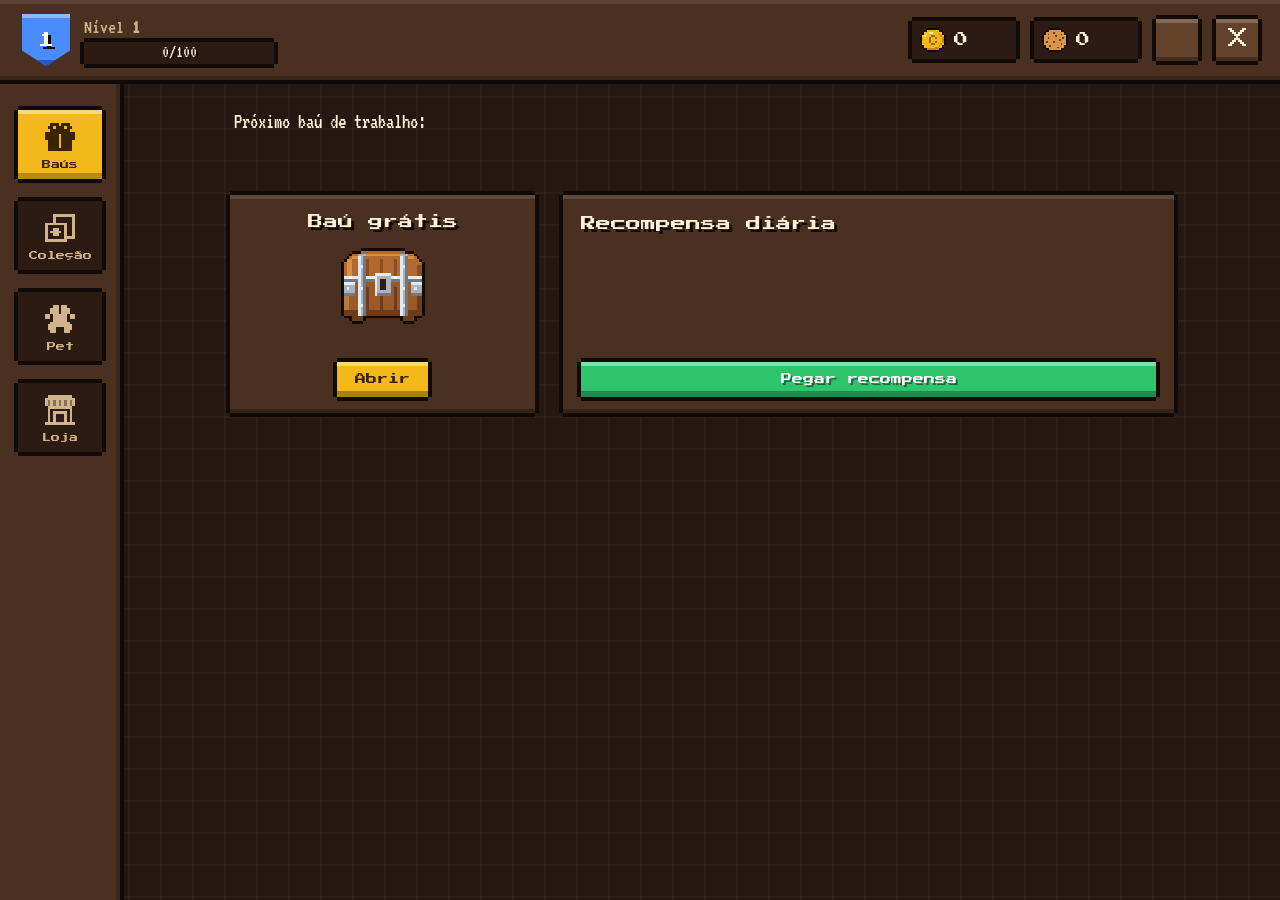
<file: web/jogo.html>
<!doctype html>
<html lang="pt-BR">
<head>
  <meta charset="utf-8">
  <meta name="viewport" content="width=device-width, initial-scale=1">
  <title>Coleção</title>
  <link rel="stylesheet" href="jogo.css">
</head>
<body>
  <header class="topo">
    <div class="perfil" title="Seu nível: sobe com atendimentos, baús abertos e cartas melhoradas">
      <div class="escudo"><span id="nivel">1</span></div>
      <div class="xp">
        <div class="xp-rotulo">Nível <b id="nivel-texto">1</b></div>
        <div class="barra"><div id="xp-barra"></div><span id="xp-texto">0/100</span></div>
      </div>
    </div>
    <div class="recursos">
      <div class="recurso" title="Moedas"><img src="../arte/jogo/moeda.svg" alt=""><span id="moedas">0</span></div>
      <div class="recurso" title="Petiscos do pet"><img class="pixel" src="../arte/jogo/petisco.svg" alt=""><span id="petiscos">0</span></div>
      <button class="icone-bt" id="bt-som" title="Sons do jogo"></button>
      <button class="icone-bt" id="bt-fechar" title="Voltar às conexões"><i data-ic="x"></i></button>
    </div>
  </header>

  <main>
    <!-- BAÚS -->
    <section class="tela ativa" id="tela-baus">
      <div class="progresso-trabalho">
        <span>Próximo baú de trabalho:</span>
        <div class="bolinhas" id="rumo-bau"></div>
        <small id="rumo-texto"></small>
      </div>
      <div class="espacos" id="espacos"></div>
      <div class="linha-paineis">
        <div class="painel gratis">
          <h2>Baú grátis</h2>
          <img class="bau-mini" src="../arte/baus/madeira.svg" alt="">
          <div class="painel-info" id="gratis-info"></div>
          <button class="bt bt-ouro" id="bt-gratis">Abrir</button>
        </div>
        <div class="painel diario">
          <h2>Recompensa diária <small id="diario-seq"></small></h2>
          <div class="calendario" id="calendario"></div>
          <button class="bt bt-verde" id="bt-diario">Pegar recompensa</button>
        </div>
      </div>
    </section>

    <!-- COLEÇÃO -->
    <section class="tela" id="tela-colecao">
      <div class="colecao-topo">
        <h2>Coleção <span id="colecao-contagem"></span></h2>
        <div class="barra larga"><div id="colecao-barra"></div></div>
      </div>
      <div class="filtros" id="filtros"></div>
      <div class="grade-cartas" id="grade-cartas"></div>
    </section>

    <!-- PET -->
    <section class="tela" id="tela-pet">
      <div class="palco" id="palco">
        <div class="balao" id="pet-fala"></div>
        <div class="pet-area" id="pet-area"></div>
        <div class="zzz" id="zzz">Z<span>z</span><span>z</span></div>
        <div class="chao"></div>
      </div>
      <div class="pet-info">
        <div class="pet-nome-linha">
          <span class="pet-nome" id="pet-nome"></span>
          <span class="pet-estagio" id="pet-estagio"></span>
        </div>
        <div class="barra larga"><div id="pet-xp"></div><span id="pet-xp-texto"></span></div>
        <div class="atributos" id="atributos"></div>
        <div class="acoes-pet" id="acoes-pet"></div>
        <div class="guarda-roupa" id="guarda-roupa">
          <h3>Espécies <small id="conta-especies"></small></h3>
          <div class="roupas" id="roupas-especies"></div>
          <h3>Acessórios <small id="conta-acessorios"></small></h3>
          <div class="roupas" id="roupas-acessorios"></div>
        </div>
      </div>
    </section>

    <!-- LOJA -->
    <section class="tela" id="tela-loja">
      <h2>Ofertas do dia <small id="loja-renova"></small></h2>
      <div class="ofertas" id="ofertas"></div>
      <h2>Petiscos</h2>
      <div class="petiscos-loja">
        <div class="painel petisco-item">
          <img class="pixel" src="../arte/jogo/petisco.svg" alt="">
          <span>1 petisco</span>
          <button class="bt bt-ouro" data-petiscos="1"></button>
        </div>
        <div class="painel petisco-item">
          <img class="pixel" src="../arte/jogo/petisco.svg" alt=""><span>5 petiscos</span>
          <button class="bt bt-ouro" data-petiscos="5"></button>
        </div>
      </div>
    </section>
  </main>

  <nav class="menu">
    <button class="menu-bt ativo" data-tela="baus"><i class="menu-icone" data-ic="gift"></i>Baús<i class="ponto" id="ponto-baus"></i></button>
    <button class="menu-bt" data-tela="colecao"><i class="menu-icone" data-ic="cards"></i>Coleção<i class="ponto" id="ponto-colecao"></i></button>
    <button class="menu-bt" data-tela="pet"><i class="menu-icone" data-ic="paw-print"></i>Pet<i class="ponto" id="ponto-pet"></i></button>
    <button class="menu-bt" data-tela="loja"><i class="menu-icone" data-ic="storefront"></i>Loja</button>
  </nav>

  <!-- abertura de baú -->
  <div class="abertura" id="abertura" hidden>
    <div class="raios" id="raios"></div>
    <div class="abertura-titulo" id="abertura-titulo"></div>
    <img class="abertura-bau" id="abertura-bau" alt="">
    <div class="restantes" id="restantes"></div>
    <div class="revelacao" id="revelacao"></div>
    <div class="resumo" id="resumo" hidden></div>
    <div class="dica-toque" id="dica-toque">Toque para continuar</div>
  </div>

  <!-- detalhe de carta -->
  <div class="modal" id="modal" hidden>
    <div class="modal-caixa" id="modal-caixa"></div>
  </div>

  <div class="aviso" id="aviso"></div>
  <canvas id="confete"></canvas>

  <script src="vendor/gsap.min.js"></script>
  <script src="vendor/confetti.browser.min.js"></script>
  <script src="icones.js"></script>
  <script src="jogo.js"></script>
</body>
</html>
</file>
<file: web/jogo.css>
@font-face { font-family: "Bangers"; src: url("../fonts/Bangers-Regular.ttf"); }
@font-face { font-family: "Press Start 2P"; src: url("../fonts/PressStart2P-Regular.ttf"); }
@font-face { font-family: "Orbitron"; src: url("../fonts/Orbitron[wght].ttf"); }
@font-face { font-family: "VT323"; src: url("../fonts/VT323-Regular.ttf"); }
@font-face { font-family: "Audiowide"; src: url("../fonts/Audiowide-Regular.ttf"); }

/* Estilo pixel art: bordas em degraus (box-shadow sem desfoque), cantos recortados, fonte de 8 bits
 * nos títulos e VT323 no texto. Nada de desfoque nem gradiente suave: o desenho é "chapado". */
:root {
  --px: 4px;
  --fundo: #241812;
  --fundo2: #150e0a;
  --painel: #4a3020;
  --painel2: #63422b;
  --poco: #2c1b12;
  --borda: #120a06;
  --texto: #fff1d6;
  --suave: #d1b48c;
  --ouro: #f5b81b;
  --ouro-escuro: #b07b00;
  --verde: #3fcf6a;
  --verde-escuro: #1c8a48;
  --azul: #4a8cff;
  --comum: #9aa5b1;
  --rara: #4a8cff;
  --epica: #b45cf5;
  --lendaria: #f5b81b;
  --mitica: #ff4d6d;
  --titulo: "Press Start 2P", monospace;
  --corpo: "VT323", "Noto Sans Mono", monospace;
}

* { box-sizing: border-box; }
html, body { margin: 0; height: 100%; }
body {
  /* Chão quadriculado discreto, como o fundo de uma masmorra. */
  background-color: var(--fundo);
  background-image: linear-gradient(rgba(255, 255, 255, 0.035) 2px, transparent 2px),
                    linear-gradient(90deg, rgba(255, 255, 255, 0.035) 2px, transparent 2px);
  background-size: 32px 32px;
  color: var(--texto);
  font: 22px/1.1 var(--corpo);
  display: grid; grid-template-columns: 124px 1fr; grid-template-rows: auto 1fr; overflow: hidden;
  user-select: none; -webkit-user-select: none; image-rendering: pixelated;
}
h2, h3 { font-family: var(--titulo); font-weight: 400; margin: 0 0 14px; line-height: 1.4; text-shadow: 3px 3px 0 var(--borda); }
h2 { font-size: 15px; }
h2 small { font-family: var(--corpo); font-size: 20px; color: var(--suave); text-shadow: none; }
img.pixel, .pixel img, img { image-rendering: pixelated; }
button { font: inherit; color: inherit; cursor: pointer; }
/* Ícones pixel (web/icones.js): seguem o tamanho e a cor do texto em volta. */
.ic { width: 1em; height: 1em; vertical-align: -0.12em; flex-shrink: 0; }
.icone-bt .ic { font-size: 22px; vertical-align: 0; }
.ic-fogo { color: #ff8a1a; }
.ic-comida { color: #f5a524; }
.ic-alegria { color: #ff4d6d; }
.ic-energia { color: #4dd2ff; }
.ic-estrela { color: #f5b81b; }
.ic-brilho { color: #ffe08a; }

/* Caixa com contorno em degraus: o recorte dos cantos vem de a sombra não ter diagonais. */
.painel, .bt, .recurso, .icone-bt, .espaco, .carta, .roupa, .filtro, .menu-bt, .dia, .modal-caixa, .aviso, .palco, .restantes {
  box-shadow:
    0 calc(var(--px) * -1) 0 0 var(--borda), 0 var(--px) 0 0 var(--borda),
    calc(var(--px) * -1) 0 0 0 var(--borda), var(--px) 0 0 0 var(--borda);
}

/* ---------- topo ---------- */
.topo {
  grid-column: 1 / -1; display: flex; align-items: center; justify-content: space-between; gap: 16px;
  padding: 14px 22px; background: var(--painel); border-bottom: 4px solid var(--borda);
  box-shadow: inset 0 4px 0 rgba(255, 255, 255, 0.10), inset 0 -4px 0 rgba(0, 0, 0, 0.25);
}
.perfil { display: flex; align-items: center; gap: 14px; }
.escudo {
  width: 48px; height: 52px; display: grid; place-items: center; background: #4a8cff; color: #fff;
  clip-path: polygon(0 0, 100% 0, 100% 70%, 75% 85%, 50% 100%, 25% 85%, 0 70%);
  font: 16px var(--titulo); text-shadow: 3px 3px 0 var(--borda);
  box-shadow: inset 0 4px 0 #8fb9ff, inset 0 -6px 0 #2457c9;
}
.xp { width: 190px; }
.xp-rotulo { font-size: 20px; color: var(--suave); margin-bottom: 4px; }
.barra {
  position: relative; height: 22px; background: var(--poco); overflow: hidden;
  box-shadow: 0 -4px 0 0 var(--borda), 0 4px 0 0 var(--borda), -4px 0 0 0 var(--borda), 4px 0 0 0 var(--borda);
}
.barra > div {
  height: 100%; width: 0; transition: width 0.6s steps(12, end);
  background: repeating-linear-gradient(90deg, #4aa8ff 0 12px, #2f86ee 12px 16px);
  box-shadow: inset 0 4px 0 rgba(255, 255, 255, 0.35);
}
.barra > span {
  position: absolute; inset: 0; display: flex; align-items: center; justify-content: center; gap: 3px;
  font-size: 18px; text-shadow: 2px 2px 0 var(--borda);
}
.barra.larga { height: 24px; }
.recursos { display: flex; align-items: center; gap: 18px; }
.recurso {
  display: flex; align-items: center; gap: 8px; padding: 6px 14px 6px 8px; min-width: 104px;
  background: var(--poco); font: 14px var(--titulo);
}
.recurso img { width: 26px; height: 26px; }
.icone-bt {
  width: 42px; height: 42px; border: none; background: var(--painel2); display: grid; place-items: center;
  box-shadow: 0 -4px 0 0 var(--borda), 0 4px 0 0 var(--borda), -4px 0 0 0 var(--borda), 4px 0 0 0 var(--borda),
              inset 0 4px 0 rgba(255, 255, 255, 0.2), inset 0 -4px 0 rgba(0, 0, 0, 0.3);
}
.icone-bt:hover { filter: brightness(1.2); }
.icone-bt:active { transform: translateY(4px); }

/* ---------- telas ---------- */
main { grid-row: 2; grid-column: 2; overflow: hidden auto; position: relative; }
.tela { display: none; padding: 26px 28px 40px; max-width: 1000px; margin: 0 auto; }
.tela.ativa { display: block; animation: entrar 0.3s steps(4, end); }
@keyframes entrar { from { opacity: 0; transform: translateY(8px); } }

.painel { background: var(--painel); padding: 16px 18px; box-shadow:
    0 -4px 0 0 var(--borda), 0 4px 0 0 var(--borda), -4px 0 0 0 var(--borda), 4px 0 0 0 var(--borda),
    inset 0 4px 0 rgba(255, 255, 255, 0.12), inset 0 -4px 0 rgba(0, 0, 0, 0.28); }

.bt {
  border: none; padding: 10px 18px; font: 11px/1.4 var(--titulo); text-shadow: 2px 2px 0 rgba(0, 0, 0, 0.45);
  box-shadow:
    0 -4px 0 0 var(--borda), 0 4px 0 0 var(--borda), -4px 0 0 0 var(--borda), 4px 0 0 0 var(--borda),
    inset 0 4px 0 rgba(255, 255, 255, 0.4), inset 0 -6px 0 rgba(0, 0, 0, 0.3);
  display: inline-flex; align-items: center; justify-content: center; gap: 6px;
}
.bt:hover { filter: brightness(1.12); }
.bt:active { transform: translateY(4px); box-shadow:
    0 -4px 0 0 var(--borda), 0 4px 0 0 var(--borda), -4px 0 0 0 var(--borda), 4px 0 0 0 var(--borda),
    inset 0 4px 0 rgba(0, 0, 0, 0.25); }
.bt:disabled { filter: grayscale(1) brightness(0.65); cursor: default; transform: none; }
.bt-ouro { background: #f5b81b; color: #3a2400; text-shadow: none; }
.bt-verde { background: #2ec46b; color: #fff; }
.bt-azul { background: #4a8cff; color: #fff; }
.bt-roxo { background: #9b4de0; color: #fff; }
.bt .moeda-inline { width: 16px; height: 16px; vertical-align: -3px; margin-right: 2px; }

/* ---------- baús ---------- */
.progresso-trabalho {
  display: flex; align-items: center; flex-wrap: wrap; gap: 14px; margin: 0 4px 26px; color: var(--suave); font-size: 21px;
}
.progresso-trabalho > span { color: var(--texto); }
.bolinhas { display: flex; gap: 6px; }
.bolinhas i { width: 16px; height: 16px; background: var(--poco); box-shadow: 0 0 0 3px var(--borda); }
.bolinhas i.cheia { background: var(--ouro); box-shadow: 0 0 0 3px var(--borda), inset 0 4px 0 rgba(255, 255, 255, 0.5); }

.espacos { display: grid; grid-template-columns: repeat(auto-fit, minmax(170px, 1fr)); gap: 26px; margin-bottom: 36px; }
.espaco {
  min-height: 230px; padding: 14px 10px; display: flex; flex-direction: column; align-items: center;
  justify-content: space-between; text-align: center; background: var(--painel); cursor: pointer; position: relative;
  box-shadow:
    0 -4px 0 0 var(--borda), 0 4px 0 0 var(--borda), -4px 0 0 0 var(--borda), 4px 0 0 0 var(--borda),
    inset 0 4px 0 rgba(255, 255, 255, 0.12), inset 0 -4px 0 rgba(0, 0, 0, 0.28);
}
.espaco:hover { background: var(--painel2); }
.espaco.vazio {
  background: transparent; color: #8b6f52; justify-content: center; cursor: default; font-size: 20px; line-height: 1.25;
  box-shadow: none; outline: 4px dashed #5a4130; outline-offset: -4px;
}
.espaco.vazio:hover { background: transparent; }
.espaco img { width: 112px; }
.espaco .nome-bau { font-size: 20px; color: var(--suave); }
.espaco .estado-bau { font-size: 22px; }
.espaco.pronto { background: #2c5a24; }
.espaco.pronto img { animation: quicar 0.8s steps(2, end) infinite; }
.espaco.pronto .estado-bau { font: 13px var(--titulo); color: #fff; text-shadow: 3px 3px 0 var(--borda); animation: piscar-texto 0.8s steps(2, end) infinite; }
.espaco.destravando .estado-bau { color: #8fd8ff; }
@keyframes quicar { 50% { transform: translateY(-8px); } }
@keyframes piscar-texto { 50% { opacity: 0.55; } }
.espaco .bt { font-size: 9px; padding: 8px 10px; }

.linha-paineis { display: grid; grid-template-columns: 1fr 2fr; gap: 28px; margin-bottom: 14px; }
.gratis { display: flex; flex-direction: column; align-items: center; text-align: center; }
.bau-mini { width: 84px; margin: 2px 0 8px; }
.painel-info { font-size: 20px; color: var(--suave); margin-bottom: 10px; min-height: 20px; }
.diario { display: flex; flex-direction: column; }
.calendario { display: grid; grid-template-columns: repeat(7, 1fr); gap: 10px; flex: 1; margin-bottom: 14px; }
.dia {
  background: var(--poco); padding: 8px 2px; text-align: center; font-size: 18px; color: var(--suave);
  display: flex; flex-direction: column; align-items: center; gap: 4px;
}
.dia img { width: 30px; height: 30px; object-fit: contain; }
.dia b { font-size: 19px; color: var(--texto); font-weight: 400; }
.dia.feito { opacity: 0.45; }
.dia .feito-ic { color: var(--verde); font-size: 18px; }
.dia.hoje { background: #4a3d10; color: var(--texto); outline: 4px solid var(--ouro); outline-offset: 0; }

/* ---------- cartas ---------- */
.colecao-topo { display: flex; align-items: center; gap: 22px; margin-bottom: 18px; }
.colecao-topo h2 { margin: 0; white-space: nowrap; }
.colecao-topo .barra { flex: 1; }
.colecao-topo .barra > div { background: repeating-linear-gradient(90deg, #ffd04a 0 12px, #e0a400 12px 16px); }
.filtros { display: flex; gap: 14px; flex-wrap: wrap; margin-bottom: 26px; }
.filtro { border: none; background: var(--painel); padding: 8px 14px; font-size: 20px; }
.filtro.ativo { background: var(--ouro); color: #3a2400; }
.grade-cartas { display: grid; grid-template-columns: repeat(auto-fill, minmax(132px, 1fr)); gap: 26px; }

.carta {
  --cor: var(--comum);
  position: relative; aspect-ratio: 3 / 4; background: var(--cor); padding: 8px; display: flex; flex-direction: column;
  cursor: pointer;
  box-shadow:
    0 -4px 0 0 var(--borda), 0 4px 0 0 var(--borda), -4px 0 0 0 var(--borda), 4px 0 0 0 var(--borda),
    inset 0 4px 0 rgba(255, 255, 255, 0.35), inset 0 -6px 0 rgba(0, 0, 0, 0.3);
}
.carta:hover { transform: translateY(-4px); }
.carta.r-rara { --cor: var(--rara); }
.carta.r-epica { --cor: var(--epica); }
.carta.r-lendaria { --cor: var(--lendaria); }
/* Mítica: moldura que troca de cor em degraus. */
.carta.r-mitica { --cor: var(--mitica); animation: arco-iris 1.6s steps(1, end) infinite; }
@keyframes arco-iris {
  0% { background: #ff4d6d; } 17% { background: #ffb84d; } 34% { background: #f9f871; }
  51% { background: #4dffb8; } 68% { background: #4dd2ff; } 85% { background: #b44dff; }
}
/* Brilho que passa sobre a arte das cartas lendárias e míticas (só transform, que é barato). */
.carta.r-lendaria .carta-arte::after, .carta.r-mitica .carta-arte::after {
  content: ""; position: absolute; top: 0; bottom: 0; left: -60%; width: 24%; pointer-events: none;
  background: rgba(255, 255, 255, 0.28); animation: brilho 3s steps(14, end) infinite;
}
.carta.r-mitica .carta-arte::after { animation-duration: 2.2s; }
@keyframes brilho { from { transform: translateX(0); } to { transform: translateX(560%); } }
.carta-arte { flex: 1; background: var(--poco); display: grid; place-items: center; overflow: hidden; position: relative; }
.carta-nome {
  margin-top: 8px; text-align: center; font: 21px/1 var(--corpo); color: #fff; text-shadow: 2px 2px 0 var(--borda);
  white-space: nowrap; overflow: hidden; text-overflow: ellipsis;
}
.carta-nivel {
  position: absolute; top: -10px; left: -10px; background: var(--borda); color: #fff; font: 9px var(--titulo);
  padding: 5px 6px; box-shadow: 0 0 0 3px var(--cor);
}
.carta-uso {
  position: absolute; top: -10px; right: -10px; background: var(--verde); color: #fff; font: 9px var(--titulo);
  padding: 5px 6px; box-shadow: 0 0 0 3px var(--borda);
}
.carta .barra { height: 16px; margin-top: 8px; }
.carta .barra > div { background: repeating-linear-gradient(90deg, #4aa8ff 0 8px, #2f86ee 8px 12px); }
.carta .barra.pode > div { background: repeating-linear-gradient(90deg, #5ce88a 0 8px, #2ec46b 8px 12px); }
.carta .barra.pode { animation: piscar-verde 1s steps(2, end) infinite; }
@keyframes piscar-verde { 50% { box-shadow: 0 -4px 0 0 #5ce88a, 0 4px 0 0 #5ce88a, -4px 0 0 0 #5ce88a, 4px 0 0 0 #5ce88a; } }
.carta.bloqueada { filter: saturate(0.15) brightness(0.55); }
.carta.bloqueada .carta-arte > * { filter: brightness(0) opacity(0.5); }
.carta-nome .ic { font-size: 0.85em; margin-left: 3px; }

/* arte das cartas por tipo */
.arte-tema { width: 100%; height: 100%; display: flex; flex-direction: column; justify-content: flex-end; padding: 8px; position: relative; }
.arte-tema .nome-fonte { font-size: 18px; line-height: 1; text-shadow: 2px 2px 0 rgba(0, 0, 0, 0.5); }
.arte-tema img { position: absolute; top: 8px; right: 8px; width: 46%; }
.arte-tema .ponto-destaque { position: absolute; top: 8px; left: 8px; width: 14px; height: 14px; }
.arte-pet { width: 100%; height: 100%; display: grid; place-items: center; }
.arte-pet .pet-mini { max-width: 84%; max-height: 84%; }
.pet-mini { position: relative; overflow: hidden; }
.pet-mini img { position: absolute; max-width: none; }
.arte-acc { position: relative; width: 74%; aspect-ratio: 1; }
.arte-acc img { position: absolute; left: 0; width: 100%; }
.arte-acc .sombra-pet { filter: brightness(0) opacity(0.25); }
.amostra-avatar {
  width: 54%; aspect-ratio: 1; background: #4a8cff; display: grid; place-items: center;
  font: 16px var(--titulo); color: #fff;
}
.mold-simples { box-shadow: 0 0 0 4px #2c1b12, 0 0 0 8px #8fd8ff; }
.mold-pontilhada { outline: 4px dashed #8fd8ff; outline-offset: 4px; }
.mold-dupla { box-shadow: 0 0 0 4px #2c1b12, 0 0 0 8px #4a8cff, 0 0 0 12px #b45cf5; }
.mold-neon { box-shadow: 0 0 0 4px #ff2bd6, 0 0 0 8px #7a1466; }
.mold-dourada { box-shadow: 0 0 0 4px #f5b81b, 0 0 0 8px #8a5a00; }
.arte-som { font-size: 58px; color: #8fd8ff; line-height: 0; }

/* modal de carta */
.modal { position: fixed; inset: 0; background: rgba(10, 6, 3, 0.82); display: grid; place-items: center; z-index: 20; }
.modal[hidden] { display: none; }
.modal-caixa {
  width: min(600px, 92vw); display: grid; grid-template-columns: 200px 1fr; gap: 26px; background: var(--painel); padding: 24px;
  box-shadow:
    0 -4px 0 0 var(--borda), 0 4px 0 0 var(--borda), -4px 0 0 0 var(--borda), 4px 0 0 0 var(--borda),
    inset 0 4px 0 rgba(255, 255, 255, 0.12), inset 0 -4px 0 rgba(0, 0, 0, 0.28);
}
.modal-caixa .carta { width: 200px; cursor: default; }
.modal-caixa .carta:hover { transform: none; }
.detalhe h2 { font-size: 18px; margin-bottom: 8px; }
.detalhe .tag { display: inline-block; font-size: 18px; padding: 2px 10px; margin: 0 8px 12px 0; background: var(--poco); box-shadow: 0 0 0 3px var(--borda); }
.detalhe p { color: var(--suave); margin: 0 0 14px; font-size: 22px; }
.detalhe .botoes { display: flex; gap: 12px; flex-wrap: wrap; margin-top: 16px; }
.detalhe .nota { font-size: 19px; color: var(--suave); margin-top: 10px; }

/* ---------- pet ---------- */
#tela-pet.ativa { display: grid; grid-template-columns: 1fr 1fr; gap: 30px; }
.palco {
  position: relative; height: 460px; align-self: start; overflow: hidden; background: #6ec3ff; display: flex; align-items: flex-end;
  justify-content: center;
  box-shadow: 0 -4px 0 0 var(--borda), 0 4px 0 0 var(--borda), -4px 0 0 0 var(--borda), 4px 0 0 0 var(--borda);
}
.palco.noite { background: #1b2350; }
.chao { position: absolute; left: 0; right: 0; bottom: 0; height: 70px; background: url("../arte/pixel/grama.svg") repeat-x; background-size: 64px 40px; background-position: bottom; }
.pet-area { position: relative; z-index: 2; margin-bottom: 52px; cursor: pointer; will-change: transform; }
.pet { position: relative; }
.pet img { position: absolute; left: 0; width: 100%; }
.balao {
  position: absolute; top: 24px; left: 50%; transform: translateX(-50%); z-index: 3; max-width: 84%;
  background: #fff; color: #1b1b1b; padding: 8px 14px; font-size: 22px; white-space: nowrap;
  box-shadow: 0 -4px 0 0 #1b1b1b, 0 4px 0 0 #1b1b1b, -4px 0 0 0 #1b1b1b, 4px 0 0 0 #1b1b1b;
}
.balao::after {
  content: ""; position: absolute; left: 50%; bottom: -16px; transform: translateX(-50%);
  border: 8px solid transparent; border-top: 8px solid #1b1b1b; border-bottom: 0;
}
.zzz { position: absolute; top: 34%; left: 60%; font: 22px var(--titulo); color: #fff; display: none; z-index: 3; }
.zzz span { display: inline-block; animation: zzz 2s steps(4, end) infinite; }
.zzz span:nth-child(2) { animation-delay: 0.6s; font-size: 16px; }
.palco.noite .zzz { display: block; }
@keyframes zzz { 50% { transform: translate(6px, -10px); opacity: 0.4; } }
.pet-info { display: flex; flex-direction: column; gap: 16px; }
.pet-nome-linha { display: flex; align-items: center; flex-wrap: wrap; gap: 14px; }
.pet-nome { padding: 0; font: 20px var(--titulo); text-shadow: 3px 3px 0 var(--borda); }
.pet-estagio { color: var(--suave); }
#pet-xp { background: repeating-linear-gradient(90deg, #ffd04a 0 12px, #e0a400 12px 16px); }
.atributos { display: grid; gap: 14px; }
.atributo { display: grid; grid-template-columns: 110px 1fr; align-items: center; gap: 10px; font-size: 21px; }
.atributo > span .ic { font-size: 18px; margin-right: 5px; }
.atributo .barra > div.baixo { background: repeating-linear-gradient(90deg, #ff8a8a 0 12px, #e53935 12px 16px); animation: piscar-verde 1s steps(2, end) infinite; }
.atributo.fome .barra > div { background: repeating-linear-gradient(90deg, #ffc37a 0 12px, #f08a00 12px 16px); }
.atributo.alegria .barra > div { background: repeating-linear-gradient(90deg, #ffe57a 0 12px, #f5b81b 12px 16px); }
.atributo.energia .barra > div { background: repeating-linear-gradient(90deg, #8af0ff 0 12px, #1fb2d6 12px 16px); }
.acoes-pet { display: flex; gap: 14px; flex-wrap: wrap; }
.roupas { display: flex; gap: 14px; flex-wrap: wrap; }
.roupa { width: 60px; height: 60px; border: none; background: var(--poco); display: grid; place-items: center; padding: 6px; }
.roupa img { width: 100%; }
.roupa .pet-mini { max-width: 100%; max-height: 100%; }
.roupa.ativa { outline: 4px solid var(--ouro); outline-offset: 0; }
.guarda-roupa h3 { font-size: 12px; margin: 14px 0 10px; }
.guarda-roupa h3 small { font: 20px var(--corpo); color: var(--suave); text-shadow: none; }
.roupa.bloqueada { opacity: 0.35; cursor: default; }
.roupa.bloqueada img { filter: brightness(0); }
.roupa .nenhum { font-size: 24px; color: var(--suave); line-height: 0; }
.bt-pequeno { font-size: 9px; padding: 6px 10px; }
.ovo-dica { color: var(--suave); }

/* ---------- loja ---------- */
.ofertas { display: grid; grid-template-columns: repeat(3, 1fr); gap: 30px; margin-bottom: 34px; }
.oferta { display: flex; flex-direction: column; align-items: center; gap: 16px; }
.oferta .carta { width: 150px; }
.oferta.comprada { opacity: 0.5; }
.petiscos-loja { display: flex; gap: 28px; flex-wrap: wrap; }
.petisco-item { display: flex; align-items: center; gap: 14px; }
.petisco-item img { width: 40px; }

/* ---------- menu lateral (embaixo em janelas estreitas) ---------- */
.menu {
  grid-row: 2; grid-column: 1; display: flex; flex-direction: column; gap: 22px; padding: 26px 18px;
  background: var(--painel); border-right: 4px solid var(--borda);
  box-shadow: inset -4px 0 0 rgba(0, 0, 0, 0.2);
}
.menu-bt {
  position: relative; border: none; padding: 12px 4px 10px; background: var(--poco); display: flex; flex-direction: column;
  align-items: center; gap: 8px; font: 9px var(--titulo); color: var(--suave);
}
.menu-icone { font-size: 30px; line-height: 0; }
.menu-bt:hover { background: var(--painel2); }
.menu-bt.ativo { background: var(--ouro); color: #3a2400; box-shadow:
    0 -4px 0 0 var(--borda), 0 4px 0 0 var(--borda), -4px 0 0 0 var(--borda), 4px 0 0 0 var(--borda),
    inset 0 4px 0 rgba(255, 255, 255, 0.45), inset 0 -6px 0 rgba(0, 0, 0, 0.25); }
.ponto {
  position: absolute; top: -10px; right: -10px; min-width: 24px; height: 24px; padding: 0 5px; background: #e53935;
  box-shadow: 0 0 0 3px var(--borda); font: 10px/24px var(--titulo); color: #fff; font-style: normal; text-align: center; display: none;
}
.ponto.on { display: block; }
@media (max-width: 720px) {
  body { grid-template-columns: 1fr; grid-template-rows: auto 1fr auto; }
  main { grid-column: 1; }
  .menu { grid-row: 3; grid-column: 1; flex-direction: row; justify-content: center; gap: 14px; padding: 12px 14px;
    border-right: none; border-top: 4px solid var(--borda); box-shadow: none; }
  .menu-bt { flex: 1; max-width: 96px; }
  .linha-paineis, #tela-pet.ativa, .ofertas { grid-template-columns: 1fr; }
}

/* ---------- leveza ---------- */
/* Jogo escondido: nada se mexe (o app põe a classe "pausado" pelo __pausar). */
.pausado *, .pausado *::before, .pausado *::after { animation-play-state: paused !important; }
/* Na grade da coleção as cartas ficam paradas (32 cartas animando repintavam a tela toda); o brilho
 * e o arco-íris só rodam com o mouse em cima, no detalhe e na revelação. */
.grade-cartas .carta.r-mitica { animation: none; background: linear-gradient(135deg, #ff4d6d, #ffb84d 25%, #4dffb8 50%, #4dd2ff 75%, #b44dff); }
.grade-cartas .carta.r-mitica:hover { animation: arco-iris 1.6s steps(1, end) infinite; }
.grade-cartas .carta.r-lendaria .carta-arte::after, .grade-cartas .carta.r-mitica .carta-arte::after { animation: none; }
.grade-cartas .carta.r-lendaria:hover .carta-arte::after, .grade-cartas .carta.r-mitica:hover .carta-arte::after { animation: brilho 3s steps(14, end) infinite; }
.grade-cartas .carta .barra.pode { animation: none; }

/* ---------- abertura de baú ---------- */
.abertura { position: fixed; inset: 0; z-index: 30; display: grid; place-items: center; overflow: hidden; background: #0c0805; cursor: pointer; }
.abertura[hidden] { display: none; }
.raios {
  position: absolute; width: 160vmax; height: 160vmax; opacity: 0;
  background: repeating-conic-gradient(from 0deg, rgba(255, 224, 138, 0.12) 0deg 8deg, transparent 8deg 22deg);
  border-radius: 50%;
}
.abertura-titulo { position: absolute; top: 7%; font: 26px var(--titulo); text-shadow: 4px 4px 0 var(--borda); }
/* inset + margin auto: centraliza peças com position absolute (o GSAP usa o transform). */
.abertura-bau, .revelacao, .resumo { position: absolute; inset: 0; margin: auto; width: fit-content; height: fit-content; }
.abertura-bau { width: 260px; height: auto; aspect-ratio: 24 / 21; }
.restantes {
  position: absolute; bottom: 12%; right: 10%; width: 68px; height: 68px; background: var(--painel2);
  display: grid; place-items: center; font: 22px var(--titulo); opacity: 0;
}
.revelacao { perspective: 1200px; display: flex; flex-direction: column; align-items: center; gap: 18px; }
.carta-giro { width: 230px; aspect-ratio: 3 / 4; position: relative; transform-style: preserve-3d; }
.carta-giro > .face, .carta-giro > .verso { position: absolute; inset: 0; backface-visibility: hidden; -webkit-backface-visibility: hidden; }
.carta-giro > .face { transform: rotateY(180deg); }
.carta-giro > .face .carta { width: 100%; height: 100%; cursor: default; }
.carta-giro > .face .carta:hover { transform: none; }
.verso {
  background: repeating-linear-gradient(45deg, #5a3a22 0 12px, #4a3020 12px 24px); display: grid; place-items: center;
  font: 44px var(--titulo); color: var(--ouro); text-shadow: 4px 4px 0 var(--borda);
  box-shadow: 0 -4px 0 0 var(--borda), 0 4px 0 0 var(--borda), -4px 0 0 0 var(--borda), 4px 0 0 0 var(--borda), inset 0 0 0 8px #8a5a2a;
}
.revelacao-info { text-align: center; min-height: 68px; }
.revelacao-info .raridade { font: 16px var(--titulo); text-shadow: 3px 3px 0 var(--borda); }
.revelacao-info .novo { display: inline-block; background: #e53935; padding: 6px 12px; font: 12px var(--titulo); box-shadow: 0 0 0 3px var(--borda); }
.revelacao-info .barra { width: 230px; margin: 12px auto 0; }
.revelacao-info .barra > div { background: repeating-linear-gradient(90deg, #4aa8ff 0 12px, #2f86ee 12px 16px); }
.brilho-raridade {
  position: absolute; inset: -36px; opacity: 0.22; z-index: -1;
  clip-path: polygon(24px 0, calc(100% - 24px) 0, calc(100% - 24px) 12px, calc(100% - 12px) 12px, calc(100% - 12px) 24px,
    100% 24px, 100% calc(100% - 24px), calc(100% - 12px) calc(100% - 24px), calc(100% - 12px) calc(100% - 12px),
    calc(100% - 24px) calc(100% - 12px), calc(100% - 24px) 100%, 24px 100%, 24px calc(100% - 12px), 12px calc(100% - 12px),
    12px calc(100% - 24px), 0 calc(100% - 24px), 0 24px, 12px 24px, 12px 12px, 24px 12px);
}
.dica-toque { position: absolute; bottom: 5%; color: var(--suave); font-size: 22px; animation: piscar-dica 1.2s steps(2, end) infinite; }
@keyframes piscar-dica { 50% { opacity: 0.25; } }
.resumo { display: flex; flex-direction: column; align-items: center; gap: 22px; max-width: 760px; }
.resumo[hidden] { display: none; }
.resumo-cartas { display: flex; flex-wrap: wrap; justify-content: center; gap: 22px; }
.resumo-cartas .carta { width: 104px; cursor: default; }
.resumo-cartas .qtd { position: absolute; bottom: 38px; right: -8px; background: var(--borda); padding: 3px 6px; font: 9px var(--titulo); }
.resumo-recursos { display: flex; gap: 22px; }
.resumo-recursos .recurso { font-size: 16px; padding: 8px 18px 8px 10px; }
.resumo-recursos img { width: 32px; height: 32px; }

/* ---------- avisos e confete ---------- */
.aviso {
  position: fixed; left: 50%; bottom: 40px; transform: translate(-50%, 30px); opacity: 0; z-index: 40;
  background: var(--painel2); padding: 10px 18px; font-size: 22px; transition: all 0.25s steps(5, end); pointer-events: none;
}
.aviso.on { opacity: 1; transform: translate(-50%, 0); }
#confete { position: fixed; inset: 0; width: 100%; height: 100%; pointer-events: none; z-index: 50; }
</file>
